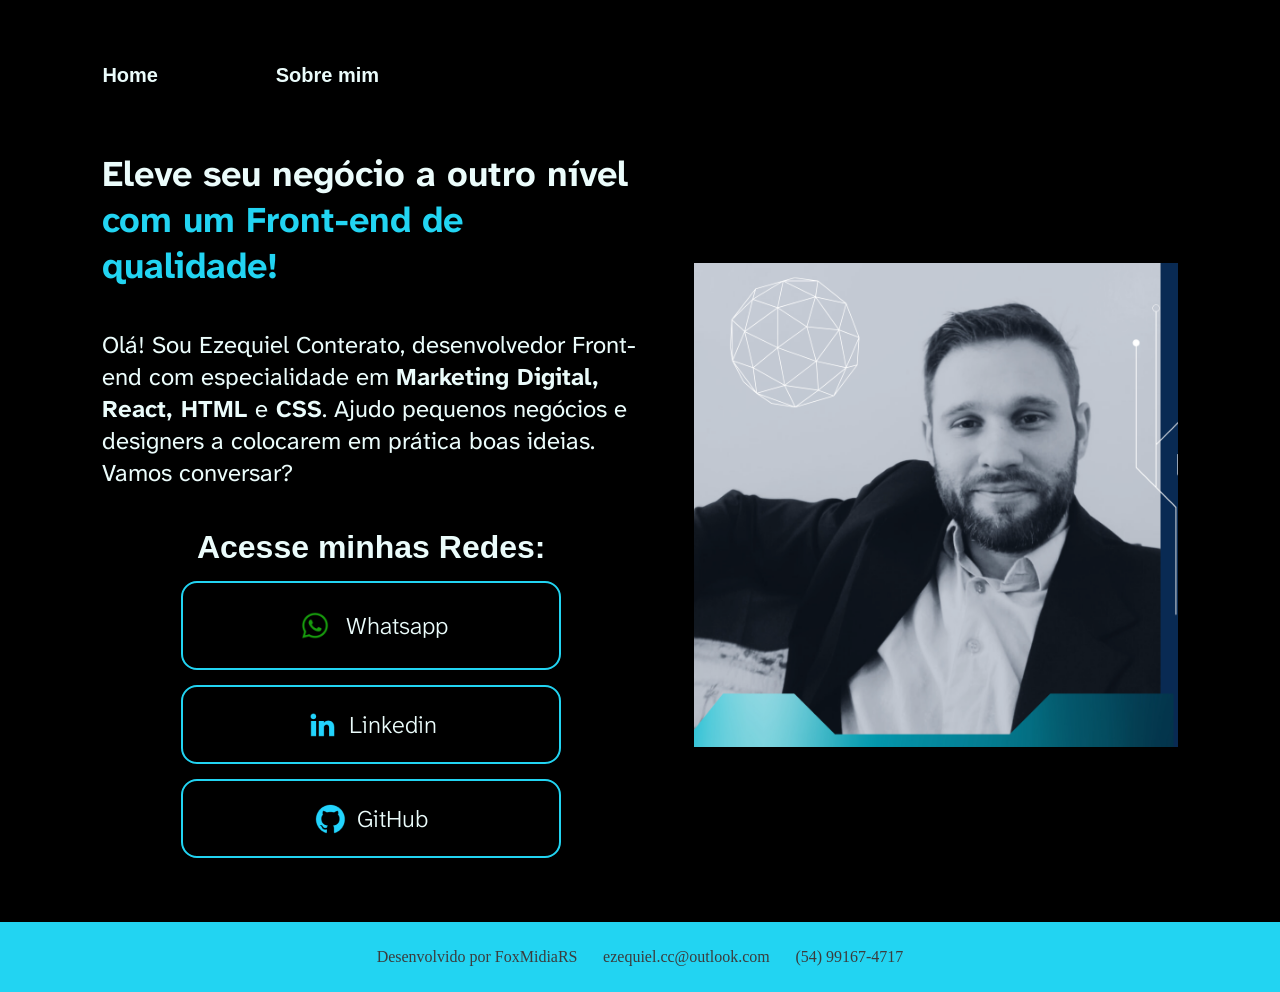
<file: index.html>
<!DOCTYPE html>
<html lang="pt-br">
<head>
    <meta charset="UTF-8"> 
    <meta http-equiv="X-UA-Compatible" content="IE=edge">
    <meta name="viewport" content="width=device-width, initial-scale=1.0">
    <title>Portifolio</title>
    <link rel="stylesheet" href="./style/style.css">
</head>
<body>
    <header class="cabecalho">
        <nav class="cabecalho__menu">
            <a class="cabecalho__menu__link" href="index.html">Home</a>
            <a class="cabecalho__menu__link" href="about.html">Sobre mim</a>
        </nav>
    </header>
    <main class="apresentacao">
        <section class="apresentacao__conteudo">
            <h1 class="apresentacao__conteudo__titulo">
            Eleve seu negócio a outro nível 
            <strong class="titulo">com um Front-end de qualidade!
            </strong></h1>
            <p class="apresentacao__conteudo__texto">Olá! Sou Ezequiel Conterato, desenvolvedor 
            Front-end com especialidade em <strong> Marketing Digital, React, HTML </strong>e<strong>
            CSS</strong>. Ajudo pequenos negócios e designers a 
            colocarem em prática boas ideias. Vamos 
            conversar?</p>  
            <div class="apresentacao__links">
                <h2 class="apresentacao__links__subtitulo">Acesse minhas Redes:</h2>
                <a class="apresentacao__links__navegacao" href="https://api.whatsapp.com/send?phone=5554991674717&text=Ol%C3%A1%2C%20gostaria%20de%20informa%C3%A7%C3%B5es%20sobre%20cria%C3%A7%C3%A3o%20de%20sites%20e%20marketing%20digital.">
                    <img class="incone__redes__whats" src="assets/whatsapp.png">
                     Whatsapp</a>
                <a class="apresentacao__links__navegacao" href="https://www.linkedin.com/in/ezequiel-conterato-79496b1aa/">
                    <img src="assets/linkedin.png">
                    Linkedin</a>
                <a class="apresentacao__links__navegacao" href="https://github.com/EzequielConterato">
                    <img src="assets/github.png">
                    GitHub</a>
            </div>
        </section>
         <img class="img" src="assets/eztech.png" alt="Foto da Ezequiel Conterato programando">
    </main>
    <footer class="rodape">
        <p>Desenvolvido por FoxMidiaRS</p>
        <p>ezequiel.cc@outlook.com</p>
        <p>(54) 99167-4717</p>
    </footer>
</body>
</html>
</file>
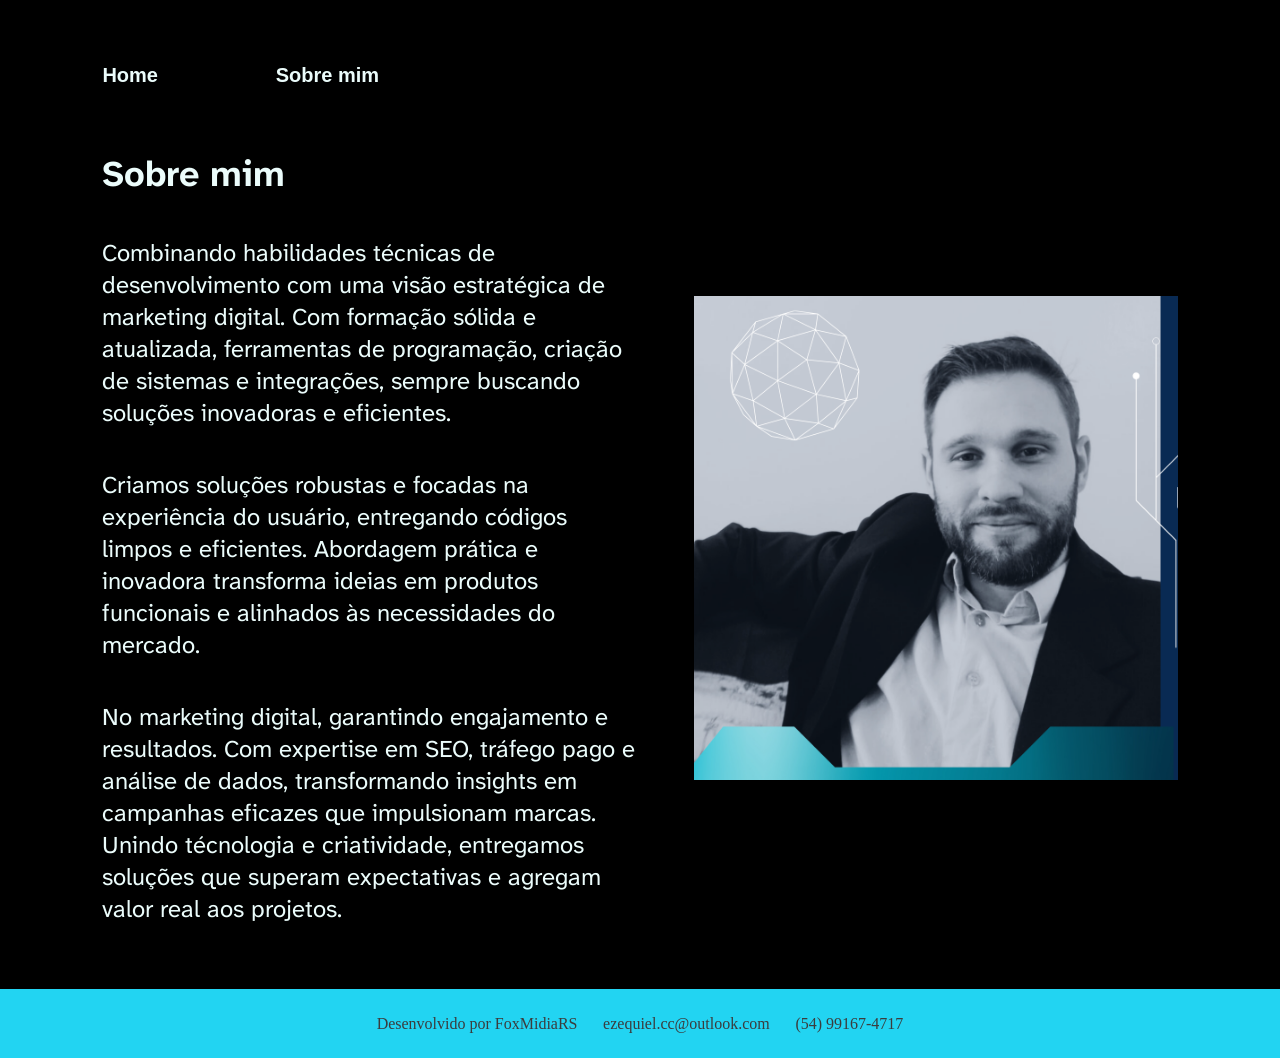
<file: about.html>
<!DOCTYPE html>
<html lang="pt-br">
<head>
    <meta charset="UTF-8">
    <meta name="viewport" content="width=device-width, initial-scale=1.0">
    <title>Sobre mim</title>
    <link rel="stylesheet" href="./style/style.css">
</head>
<body>
    <header class="cabecalho">
            <nav class="cabecalho__menu">
                <a class="cabecalho__menu__link" href="index.html">Home</a>
                <a class="cabecalho__menu__link" href="about.html">Sobre mim</a>
            </nav>
    </header>
    <main class="apresentacao">
        <section class="apresentacao__conteudo">
            <h1 class="apresentacao__conteudo__titulo">Sobre mim</h1>
            <p class="apresentacao__conteudo__texto">Combinando habilidades técnicas de desenvolvimento com uma visão estratégica de marketing digital. Com formação sólida e atualizada, ferramentas de programação, criação de sistemas e integrações, sempre buscando soluções inovadoras e eficientes.</p>
            <p class="apresentacao__conteudo__texto">Criamos soluções robustas e focadas na experiência do usuário, entregando códigos limpos e eficientes. Abordagem prática e inovadora transforma ideias em produtos funcionais e alinhados às necessidades do mercado.</p>
            <p class="apresentacao__conteudo__texto">No marketing digital, garantindo engajamento e resultados. Com expertise em SEO, tráfego pago e análise de dados, transformando insights em campanhas eficazes que impulsionam marcas. Unindo técnologia e criatividade, entregamos soluções que superam expectativas e agregam valor real aos projetos.</p>
        </section>
        <img class="img" src="assets/eztech.png" alt="Foto da Ezequiel Conterato programando">
    </main>
    <footer class="rodape">
        <p>Desenvolvido por FoxMidiaRS</p>
        <p>ezequiel.cc@outlook.com</p>
        <p>(54) 99167-4717</p>
    </footer>
</body>
</html>
</file>
<file: style/style.css>
@import url('https://fonts.googleapis.com/css2?family=Atkinson+Hyperlegible+Next:ital,wght@0,200..800;1,200..800&display=swap');

:root {
    --cor--principal: #000000;
    --cor--secundaria: #EBFCFB;
    --cor--terciaria: #22d4f2;
    --cor--quartearia: #3B3C3D;
}

* {
    margin: 0;
    padding: 0;
}

body{
    /* height: 100vh; */
    box-sizing: border-box;
    background-color: var(--cor--principal);
    color: var(--cor--secundaria);
}

.cabecalho{
    padding: 5% 0 0 8%;
    
}

.cabecalho__menu {
    display: flex;
    gap: 10%;
}

.cabecalho__menu__link {
    font-family:'Gill Sans', 'Gill Sans MT', Calibri, 'Trebuchet MS', sans-serif;
    font-size: 1.25rem;
    color: var(--cor--secundaria);
    font-weight: 600;
    text-decoration: none;
}

.apresentacao {
    padding: 5% 8%;
    display: flex;
    align-items: center;
    justify-content: space-between;
    gap: 5%;
}

.apresentacao__conteudo {
    width: 50%;
    display: flex;
    flex-direction: column;
    gap: 2.5rem; 
  
}

.apresentacao__conteudo__titulo {
    font-size: 2.25rem;
    font-family: "Atkinson Hyperlegible Next", serif;
    
}

.titulo{
    color: var(--cor--terciaria);
}

.apresentacao__conteudo__texto {
    font-size: 1.5rem;
    font-family: "Atkinson Hyperlegible Next", serif;
}

.apresentacao__links {
    display: flex;
    flex-direction: column;
    gap: 0.937rem;
    align-items: center;
    justify-content: space-between;
    font-family: "Atkinson Hyperlegible Next", serif;
    }

.apresentacao__links__subtitulo {
    font-family:'Lucida Sans', 'Lucida Sans Regular', 'Lucida Grande', 'Lucida Sans Unicode', Geneva, Verdana, sans-serif;
    font-size: 2rem;
}    
.apresentacao__links__navegacao {
    /* background-color: #22d4f2; */
    display: flex;
    justify-content: center;
    align-items: center;
    gap: 0.625rem;
    border: 0.125rem solid var(--cor--terciaria);
    width: 70%;
    text-align: center;
    color: var(--cor--secundaria);
    border-radius: 1rem;
    font-weight: 300;
    font-size: 1.5rem;
    padding: 1.35rem 0;
    text-decoration: none;
}

.incone__redes__whats {
    width: 2.62rem;
    height: 2.62rem;
}

.img {
    width: 45%;
    height: 45%;
}

.apresentacao__links__link:hover {
    background-color: var(--cor--quartearia);
}

.rodape {
    padding: 2% 0 2% 0;
    color: var(--cor--quartearia);
    background-color: var(--cor--terciaria);
    display: flex;
    justify-content: center;
    gap: 2%;
}

@media (max-width: 1000px) {

    .cabecalho {
     padding: 10%;
    }

    .cabecalho__menu {
        display: flex;
        justify-content: center;
    }

    .img {
        width: 85%;
        height: 85%;
        padding: 0 3% 8% 3%;
    }

    .apresentacao {
        flex-direction: column-reverse;
        padding: 5%;    
    }

    .apresentacao__conteudo {
        width:100%;
    }

    .apresentacao__conteudo__texto {
        font-size: 1.5rem;
    }
    
    .apresentacao__links__subtitulo {
        font-size: 1.5rem;
    }

    .rodape {
        flex-direction: column;
        align-items: center;
        gap: 2%;
    }
}
</file>
